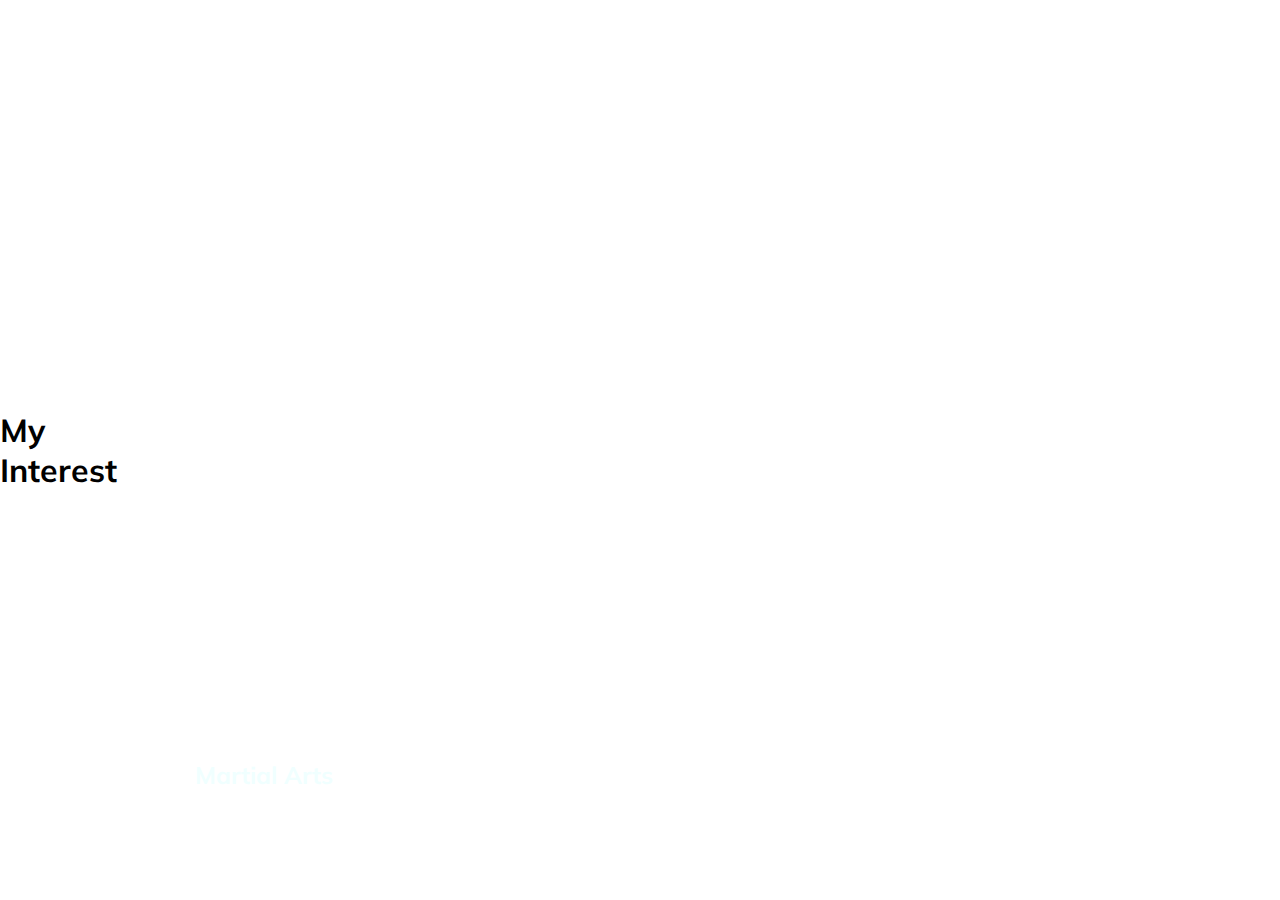
<file: Projects/Expanding_Cards/index.html>
<!DOCTYPE html>
<html lang="en">
  <head>
    <meta charset="UTF-8" />
    <meta http-equiv="X-UA-Compatible" content="IE=edge" />
    <meta name="viewport" content="width=device-width, initial-scale=1.0" />
    <!-- link to font awesome  -->
    <!-- <link rel="stylesheet" href="https://cdnjs.cloudflare.com/ajax/libs/font-awesome/5.15.2/css/all.min.css"
          integrity="sha512-HK5fgLBL+xu6dm/Ii3z4xhlSUyZgTT9tuc/hSrtw6uzJOvgRr2a9jyxxT1ely+B+xFAmJKVSTbpM/CuL7qxO8w=="
          crossorigin="anonymous" /> -->
    <link rel="stylesheet" href="style.css" />
    <title>Expanding Cards</title>
  </head>
  <body>
    <h1>My Interest</h1>
    <div class="container">
      <div
        class="panel active"
        style="
          background-image: url('https://i.ibb.co/fFFxdQV/Martial-arts-fighter.jpg');
        "
      >
        <h3>Martial Arts</h3>
      </div>
      <div
        class="panel"
        style="
          background-image: url('https://i.ibb.co/xYjbsL3/black-Male-Gardening.jpg');
        "
      >
        <h3>Gardening</h3>
      </div>
      <div
        class="panel"
        style="background-image: url('https://i.ibb.co/58SQqLh/blackDIY.jpg')"
      >
        <h3>DIY Projects</h3>
      </div>
      <div
        class="panel"
        style="
          background-image: url('https://i.ibb.co/7GtpXYc/black-Travel.png');
        "
      >
        <h3>Travel</h3>
      </div>
      <div
        class="panel"
        style="
          background-image: url('https://i.ibb.co/n0vKY5z/full-Health.jpg');
        "
      >
        <h3>Development</h3>
      </div>
    </div>

    <script src="script.js"></script>
  </body>
</html>
</file>
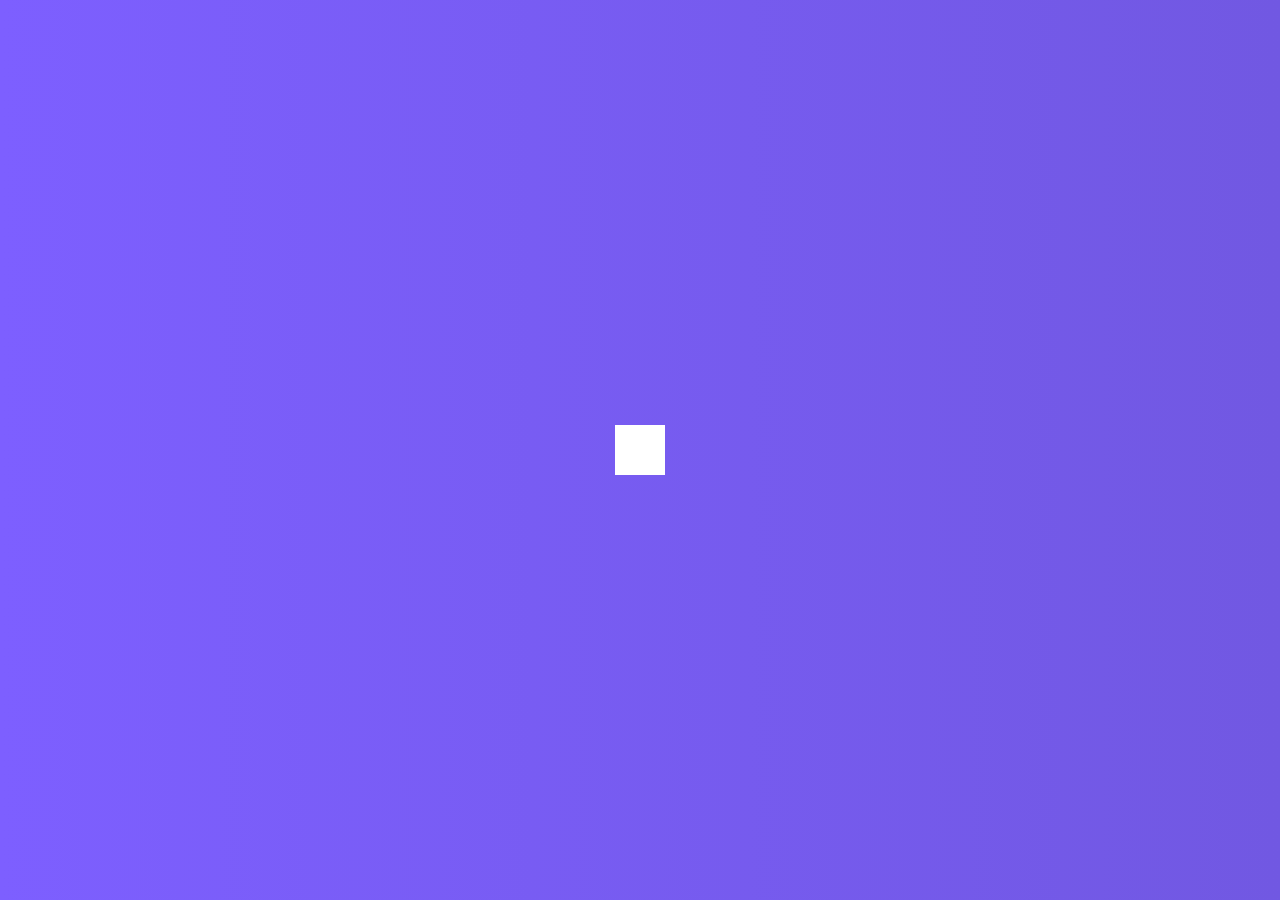
<file: Projects/Hidden_Search_Widget/index.html>
<!DOCTYPE html>
<html lang="en">
  <head>
    <meta charset="UTF-8" />
    <meta http-equiv="X-UA-Compatible" content="IE=edge" />
    <meta name="viewport" content="width=device-width, initial-scale=1.0" />
    <link
      rel="stylesheet"
      href="https://cdnjs.cloudflare.com/ajax/libs/font-awesome/5.15.2/css/all.min.css"
      integrity="sha512-HK5fgLBL+xu6dm/Ii3z4xhlSUyZgTT9tuc/hSrtw6uzJOvgRr2a9jyxxT1ely+B+xFAmJKVSTbpM/CuL7qxO8w=="
      crossorigin="anonymous"
    />
    <link rel="stylesheet" href="style.css" />
    <title>Search Widget</title>
  </head>
  <body>
    <div class="search">
      <input type="text" class="input" placeholder="Search..." />
      <button class="btn">
        <i class="fas fa-search"></i>
      </button>
    </div>

    <script src="script.js"></script>
  </body>
</html>
</file>
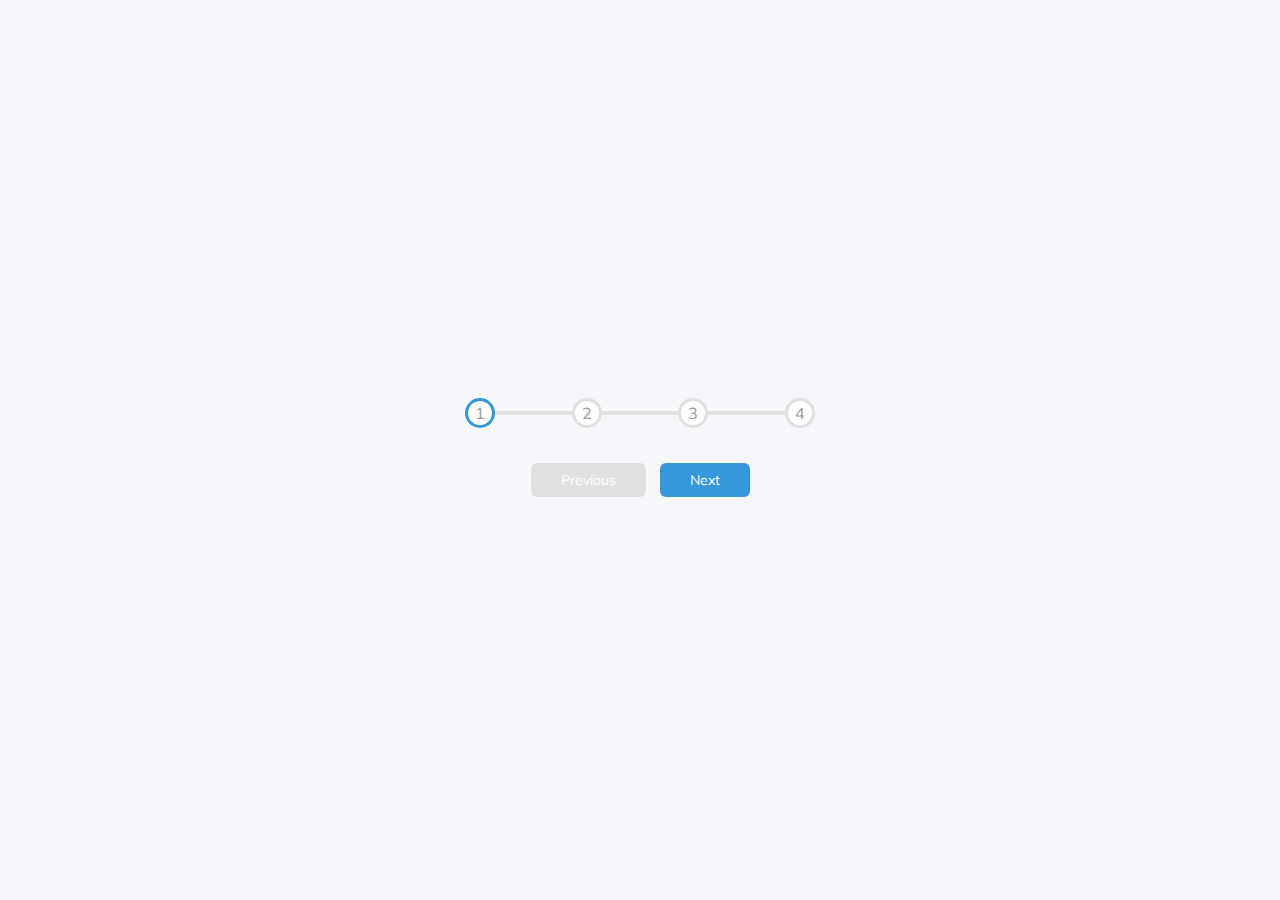
<file: Projects/Progress_Steps/index.html>
<!DOCTYPE html>
<html lang="en">
  <head>
    <meta charset="UTF-8" />
    <meta http-equiv="X-UA-Compatible" content="IE=edge" />
    <meta name="viewport" content="width=device-width, initial-scale=1.0" />
    <!-- link to font awesome  -->
    <!-- <link rel="stylesheet" href="https://cdnjs.cloudflare.com/ajax/libs/font-awesome/5.15.2/css/all.min.css"
          integrity="sha512-HK5fgLBL+xu6dm/Ii3z4xhlSUyZgTT9tuc/hSrtw6uzJOvgRr2a9jyxxT1ely+B+xFAmJKVSTbpM/CuL7qxO8w=="
          crossorigin="anonymous" /> -->
    <link rel="stylesheet" href="style.css" />
    <title>Progress Steps</title>
  </head>
  <body>
    <div class="container">
      <div class="progress-container">
        <div class="progress" id="progress"></div>
        <div class="circle active">1</div>
        <div class="circle">2</div>
        <div class="circle">3</div>
        <div class="circle">4</div>
      </div>

      <button class="btn" id="prev" disabled>Previous</button>
      <button class="btn" id="next">Next</button>
    </div>
    <script src="script.js"></script>
  </body>
</html>
</file>
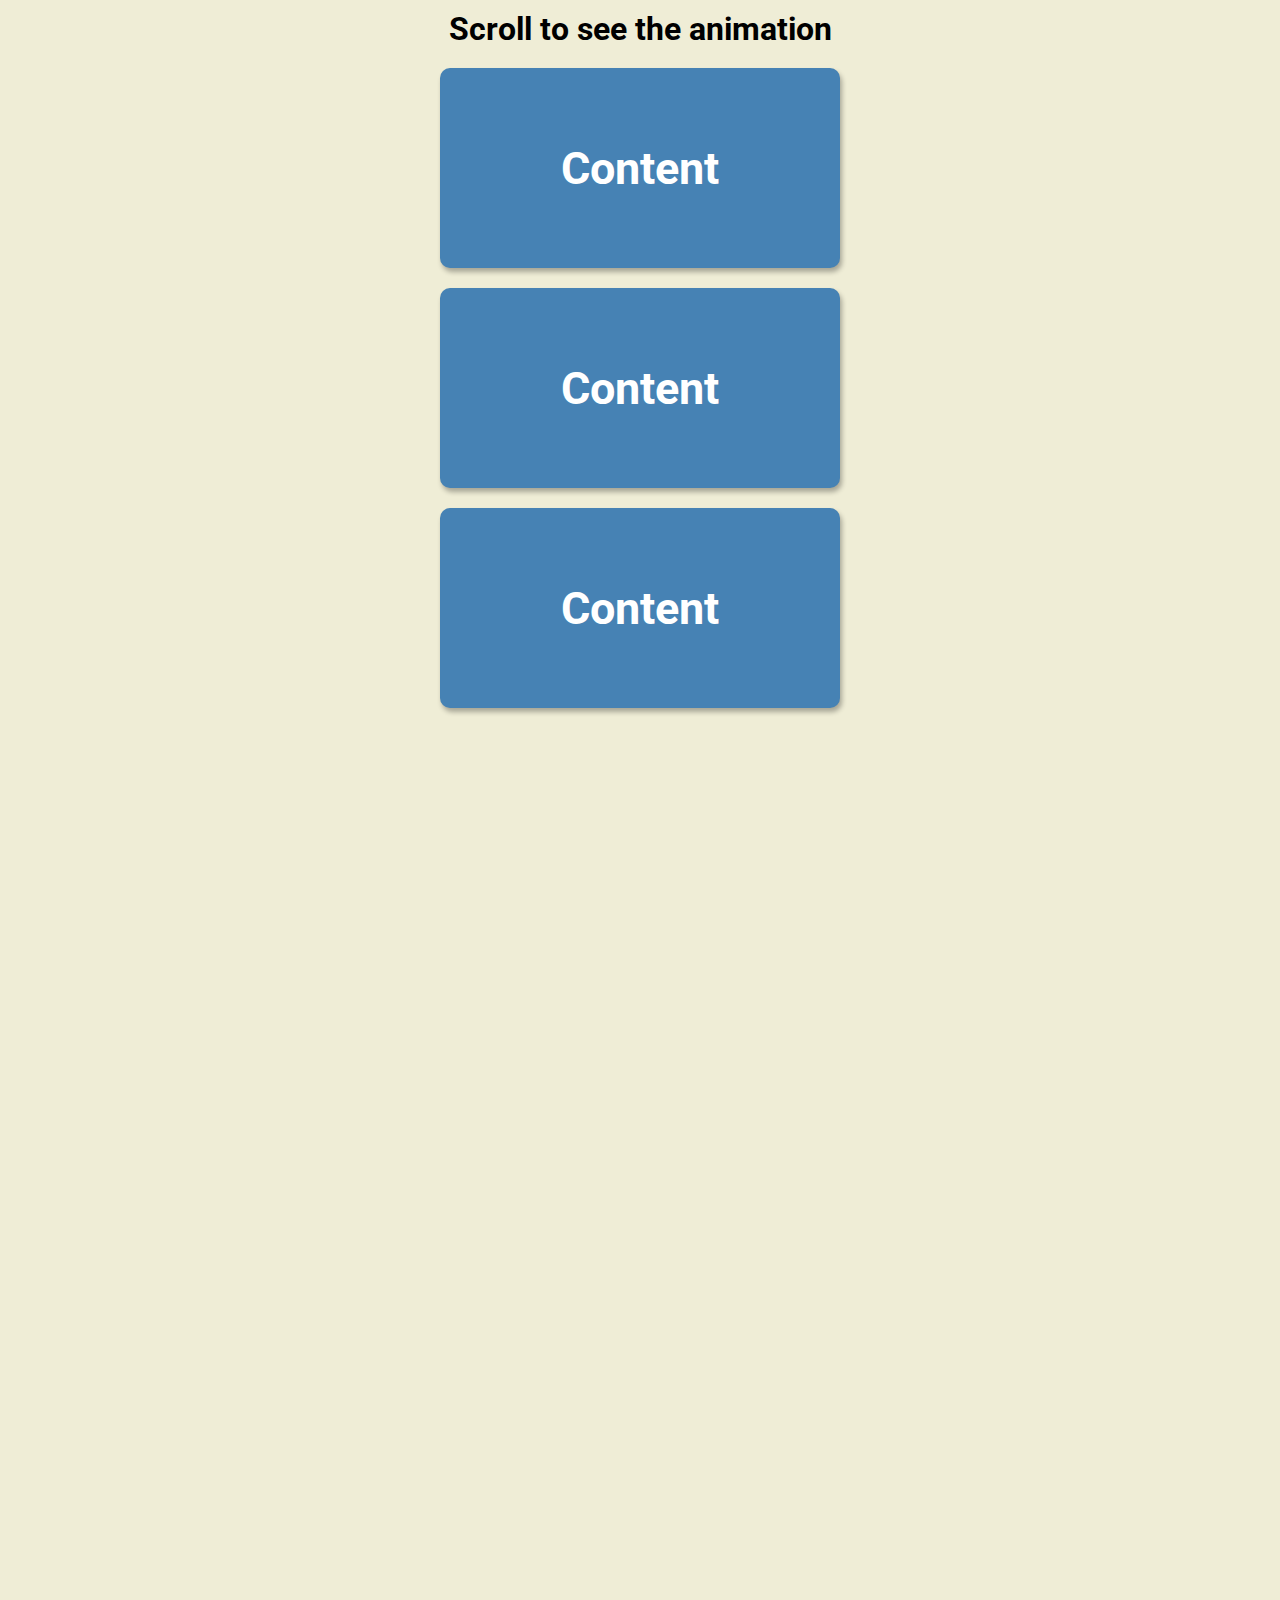
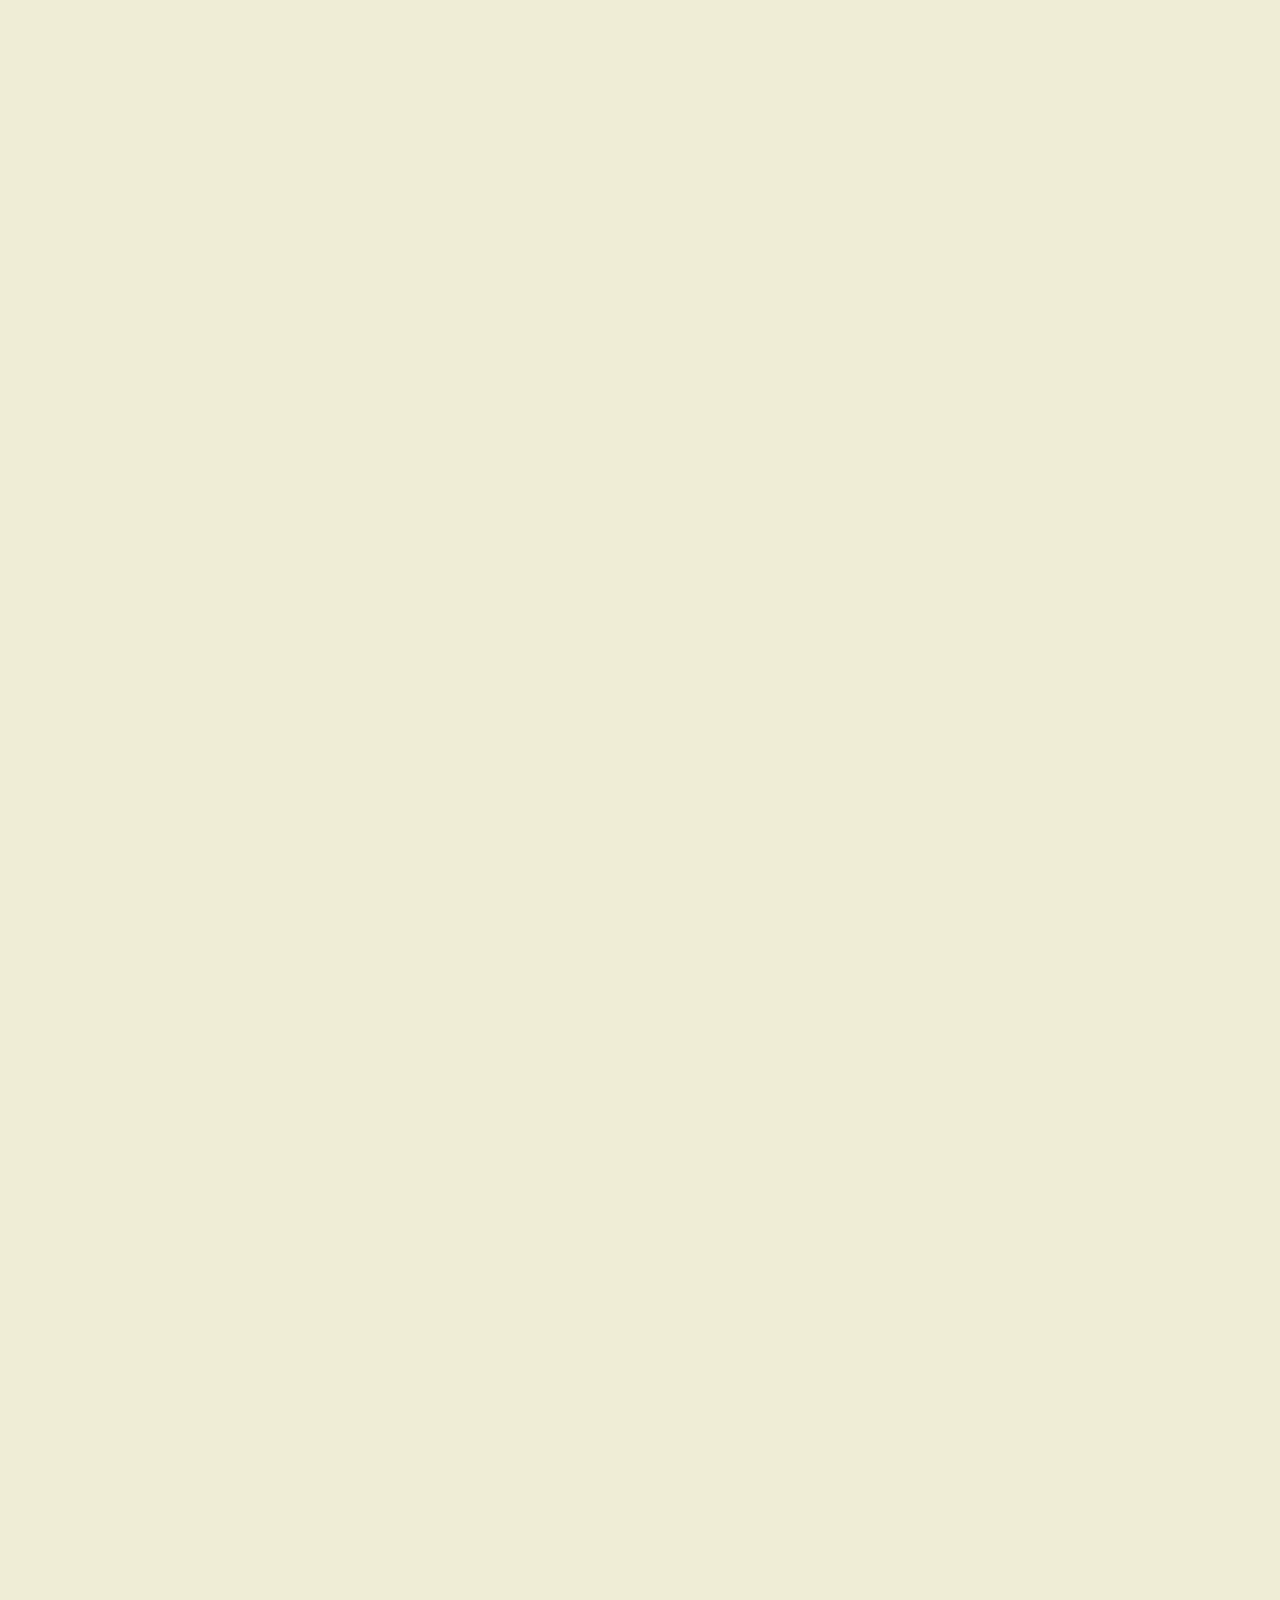
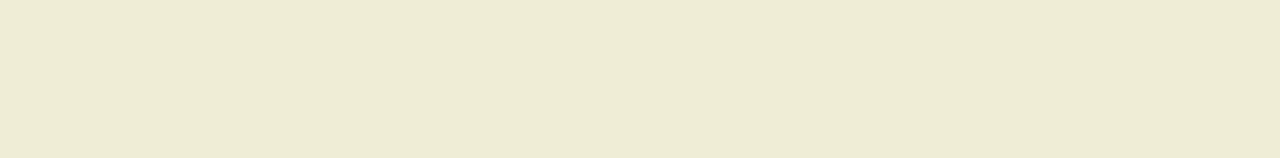
<file: Projects/Scroll_Animation/index.html>
<!DOCTYPE html>
<html lang="en">
  <head>
    <meta charset="UTF-8" />
    <meta http-equiv="X-UA-Compatible" content="IE=edge" />
    <meta name="viewport" content="width=device-width, initial-scale=1.0" />
    <!-- link to font awesome  -->
    <!-- <link rel="stylesheet" href="https://cdnjs.cloudflare.com/ajax/libs/font-awesome/5.15.2/css/all.min.css"
          integrity="sha512-HK5fgLBL+xu6dm/Ii3z4xhlSUyZgTT9tuc/hSrtw6uzJOvgRr2a9jyxxT1ely+B+xFAmJKVSTbpM/CuL7qxO8w=="
          crossorigin="anonymous" /> -->
    <link rel="stylesheet" href="style.css" />
    <title>Scrolling Animation</title>
  </head>
  <body>
    <h1>Scroll to see the animation</h1>
    <div class="box"><h2>Content</h2></div>
    <div class="box"><h2>Content</h2></div>
    <div class="box"><h2>Content</h2></div>
    <div class="box"><h2>Content</h2></div>
    <div class="box"><h2>Content</h2></div>
    <div class="box"><h2>Content</h2></div>
    <div class="box"><h2>Content</h2></div>
    <div class="box"><h2>Content</h2></div>
    <div class="box"><h2>Content</h2></div>
    <div class="box"><h2>Content</h2></div>
    <div class="box"><h2>Content</h2></div>
    <div class="box"><h2>Content</h2></div>
    <div class="box"><h2>Content</h2></div>
    <div class="box"><h2>Content</h2></div>
    <div class="box"><h2>Content</h2></div>
    <script src="script.js"></script>
  </body>
</html>
</file>
<file: Projects/Expanding_Cards/style.css>
@import url('https://fonts.googleapis.com/css2?family=Muli&display=swap');

* {
  box-sizing: border-box;
}

body {
  font-family: 'Muli', sans-serif;
  display: flex;
  align-items: center;
  justify-content: center;
  height: 100vh;
  overflow: hidden;
  margin: 0;
}

.container {
  display: flex;
  width: 90vw;
}

.panel {
  background-size: cover;
  background-position: center;
  background-repeat: no-repeat;
  height: 80vh;
  border-radius: 50px;
  color: azure;
  flex: 0.5;
  margin: 10px;
  position: relative;
  transition: flex 0.7s ease-in;
}

.panel h3 {
  font-size: 24px;
  position: absolute;
  bottom: 20px;
  left: 20px;
  margin: 0;
  opacity: 0;
}

.panel.active {
  flex: 4;
}

.panel.active h3 {
  opacity: 1;
  transition: opacity 0.3s ease-in 0.4s;
}

@media (max-width: 480px) {
  .container {
    width: 100vw;
  }

  .panel:nth-of-type(4),
  .panel:nth-of-type(5) {
    display: none;
  }
}
</file>
<file: Projects/Hidden_Search_Widget/style.css>
@import url('https://fonts.googleapis.com/css2?family=Roboto:wght@400;700&display=swap');

* {
  box-sizing: border-box;
}

/* Initial setting for body element of page */
body {
  background-image: linear-gradient(90deg, #7d5fff, #7158e2);
  font-family: 'Roboto', sans-serif;
  display: flex;
  align-items: center;
  justify-content: center;
  height: 100vh;
  overflow: hidden;
  margin: 0;
}

/* Initial setting for div with search class */
.search {
  position: relative;
  height: 50px;
}

/* Initial setting for text input box */
.search .input {
  background-color: #fff;
  border: 0;
  font-size: 18px;
  padding: 15px;
  height: 50px;
  width: 50px;
  /* transform width of text input */
  transition: width 0.3s ease;
}

/*  Initial Styling for button */
.btn {
  background-color: #fff;
  border: 0;
  cursor: pointer;
  font-size: 24px;
  position: absolute;
  top: 0;
  left: 0;
  height: 50px;
  width: 50px;
  /* speed of button movement when input expands */
  transition: transform 0.3s ease;
}

/* Remove outline from text input when button & text input in focus state */
.btn:focus,
.input:focus {
  outline: none;
}

/* expand the text input field when active class added to div with search class */
.search.active .input {
  width: 200px;
}

/* move button to the left when active class added to div with search class */
.search.active .btn {
  transform: translateX(198px);
}
</file>
<file: Projects/Progress_Steps/style.css>
@import url('https://fonts.googleapis.com/css2?family=Muli&display=swap');

* {
  box-sizing: border-box;
}

body {
  background-color: #f6f7fb;
  font-family: 'Muli', sans-serif;
  display: flex;
  align-items: center;
  justify-content: center;
  height: 100vh;
  overflow: hidden;
  margin: 0;
}

.container {
  text-align: center;
}

.progress-container {
  display: flex;
  justify-content: space-between;
  position: relative;
  margin-bottom: 30px;
  max-width: 100%;
  width: 350px;
}

.progress-container::before {
  content: ' ';
  background-color: #e0e0e0;
  position: absolute;
  top: 50%;
  left: 0;
  height: 4px;
  width: 100%;
  z-index: -1;
  transform: translateY(-50%);
}

.progress {
  background-color: #3498db;
  position: absolute;
  top: 50%;
  left: 0;
  height: 4px;
  width: 0%;
  z-index: -1;
  transition: 0.4s ease;
}

.circle {
  background-color: #fff;
  color: #999;
  border-radius: 50%;
  height: 30px;
  width: 30px;
  display: flex;
  align-items: center;
  justify-content: center;
  border: 3px solid #e0e0e0;
  transition: 0.4s ease;
}

.circle.active {
  border-color: #3498db;
}

.btn {
  background-color: #3498db;
  color: #fff;
  border: 0;
  border-radius: 6px;
  cursor: pointer;
  font-family: inherit;
  padding: 8px 30px;
  margin: 5px;
  font-size: 14px;
}

.btn::active {
  transform: scale(0.98);
}

.btn:focus {
  outline: 0;
}

.btn:disabled {
  background-color: #e0e0e0;
  cursor: not-allowed;
}
</file>
<file: Projects/Scroll_Animation/style.css>
@import url('https://fonts.googleapis.com/css2?family=Roboto:wght@400;700&display=swap');

* {
  box-sizing: border-box;
}

body {
  background-color: #efedd6;
  font-family: 'Roboto', sans-serif;
  display: flex;
  flex-direction: column;
  align-items: center;
  justify-content: center;
  margin: 0;
  overflow-x: hidden;
}

h1 {
  margin: 10px;
}

/* Initial settings for div with "box" class */
.box {
  background-color: steelblue;
  color: #fff;
  display: flex;
  align-items: center;
  justify-content: center;
  width: 400px;
  height: 200px;
  margin: 10px;
  border-radius: 10px;
  box-shadow: 2px 4px 5px rgba(0, 0, 0, 0.3);
  /* create transform to move box into screen along x axis */
  transform: translateX(400%);
  /* add transition on transform property to ease element into view */
  transition: transform 0.4s ease;
}

/* setting to change side in which 'box' class elements move into view */
/* will target */
.box:nth-of-type(even) {
  transform: translateX(-400%);
}

/*  settings to move element with 'box' class to 0 position on x axis when 'show' class added */
.box.show {
  transform: translateX(0);
}

/* increase size of h2 in the "box" div */
.box h2 {
  font-size: 45px;
}
</file>
